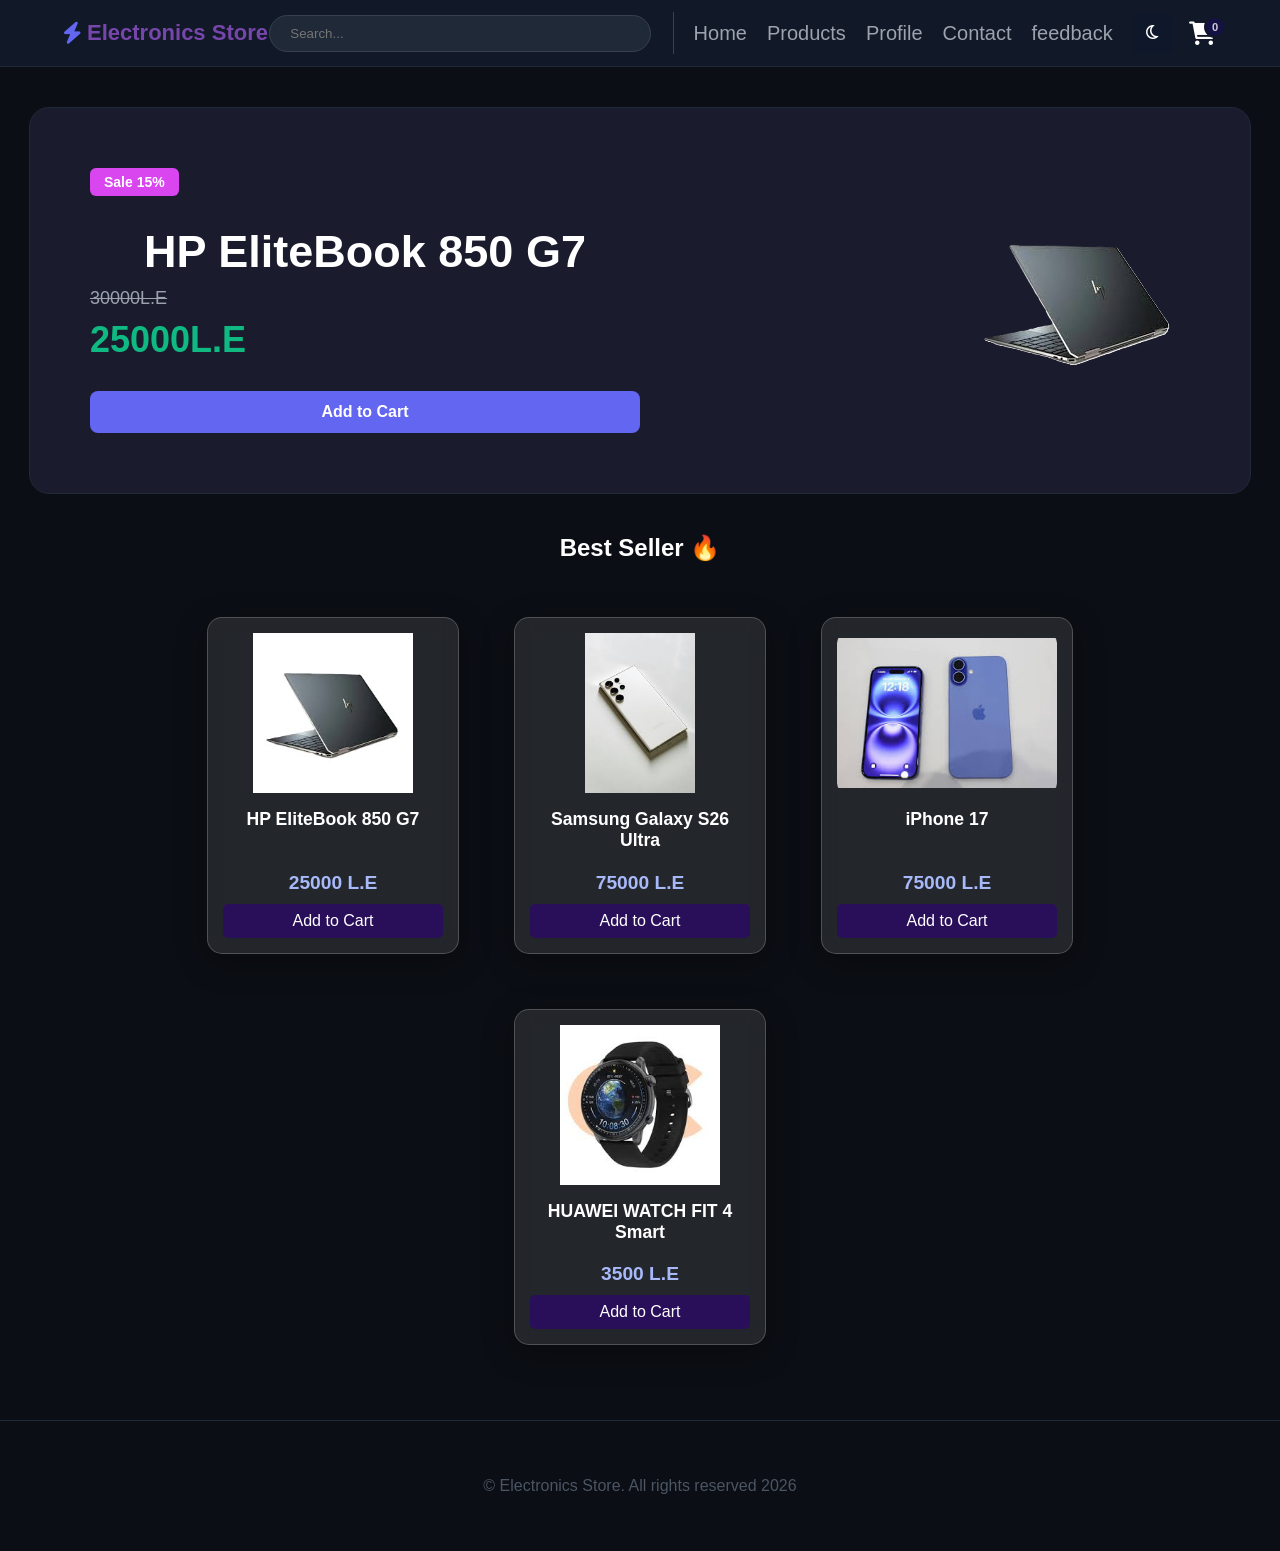
<file: index.html>
<!DOCTYPE html>
<html lang="en">

<head>
    <meta charset="UTF-8">
    <meta name="viewport" content="width=device-width, initial-scale=1.0">
    <title>Home</title>
    <link rel="stylesheet" href="css/style1.css">
</head>

<body>
    <header>

        <div class="logo" onclick="location.reload()">
            <i class="fas fa-bolt"></i>
            <span>Electronics Store</span>
        </div>


        <form action="product-details.html" method="GET" class="search-box">
            <input type="text" name="q" id="searchInput" placeholder="Search...">
        </form>


        <nav>
            <ul>
                <section>
                    <li><a href="index.html">Home</a></li>
                    <li><a href="product-details.html">Products</a></li>
                    <li><a href="profile.html">Profile</a></li>
                    <li><a href="contact.html">Contact</a></li>
                    <li><a href="feedback.html">feedback</a></li>
                    <li><button class="mode"><i class="fa-regular fa-moon"></i></button></li>
                </section>

            </ul>
        </nav>

        <section>
            <li style="list-style: none;">
                <a href="cart.html" class="cart-link" aria-label="Cart">
                    <i class="fas fa-shopping-cart"></i>
                    <span id="cart-count">0</span>
                </a>
            </li>
        </section>

    </header>

    <main>
        <section class="sale-banner" id="special-sale">
            <div class="sale-content">
                <div class="sale-badge">Sale 15%</div>
                <h2 id="sale-product-name">HP EliteBook 850 G7</h2>
                <p class="old-price">30000L.E</p>
                <p class="new-price">25000L.E</p>
                <button class="buy-now" onclick="addToCart(1)">Add to Cart</button>
            </div>
            <div class="sale-image">
                <img src="images/imag7i890o09es.png" alt="Sale Product">
            </div>
        </section>

        <h2 class="section-title"> Best Seller 🔥</h2>

        <div id="bestSellerContainer" class="cards-container"></div>

        <section id="all">
            <div id="all-products"></div>
        </section>

        <div id="laptops" style="display:none;"></div>
        <div id="phones" style="display:none;"></div>
        <div id="watches" style="display:none;"></div>
        <div id="power" style="display:none;"></div>
    </main>


    <footer>
        <p>© Electronics Store. All rights reserved 2026</p>
    </footer>

    <script src="script2.js"></script>
    <script src="script.js"></script>

</body>

</html>
</file>
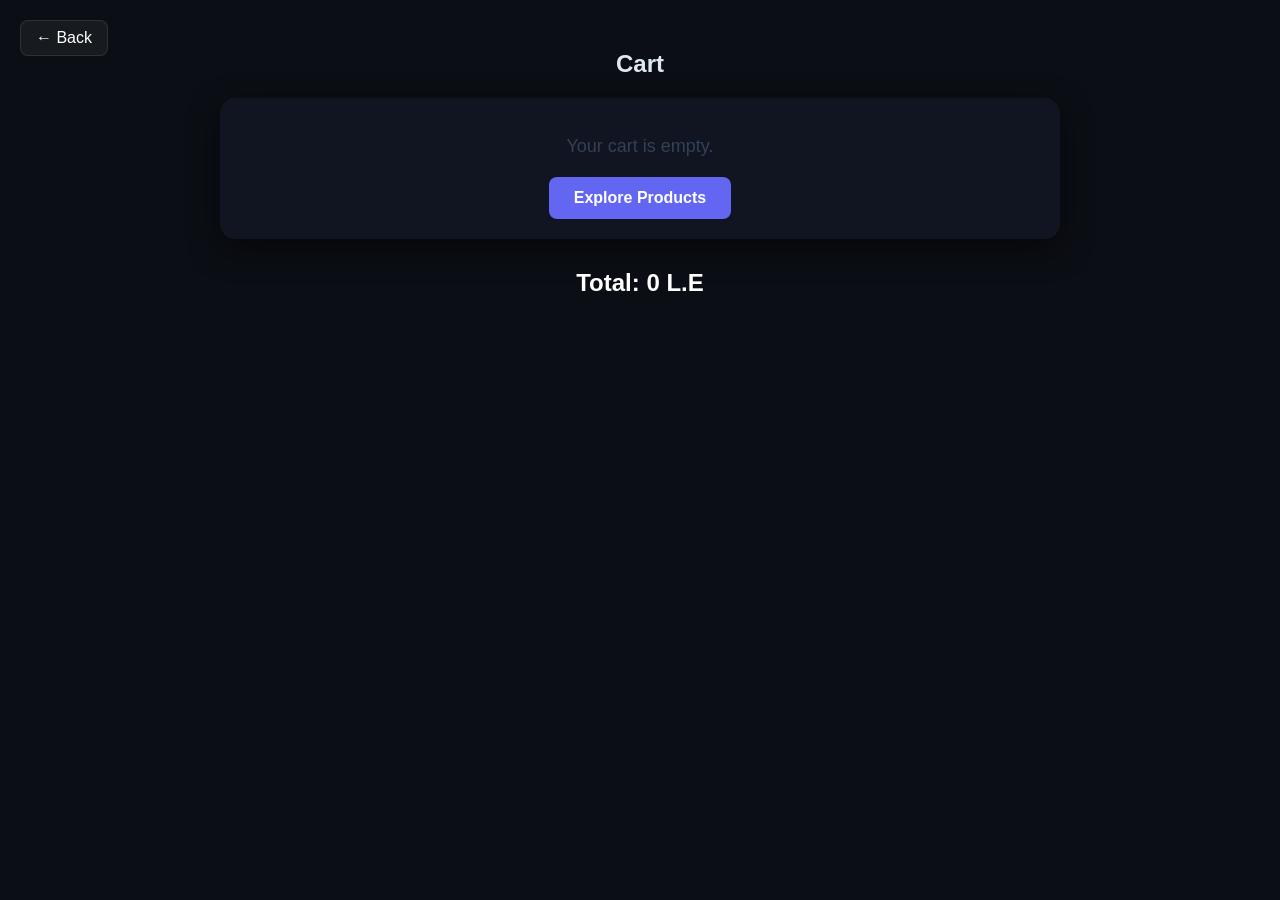
<file: cart.html>
<!DOCTYPE html>
<html lang="en">

<head>
    <meta charset="UTF-8">
    <meta name="viewport" content="width=device-width, initial-scale=1.0">
    <title>Cart</title>
    <link rel="stylesheet" href="css/style2.css">
    <link rel="stylesheet" href="css/style1.css">
</head>

<body>

    <button onclick="history.back()"
        style="position: absolute; top: 20px; left: 20px; background: #f0f0f0; border: 1px solid #ccc; border-radius: 5px; cursor: pointer; font-size: 16px; padding: 5px 15px; display: flex; align-items: center; gap: 5px;">
        &#8592; Back
    </button>

    <h2 style="margin-top: 50px;">Cart</h2>

    <div id="cartItems"></div>

    <h3 id="total"></h3>

    <button id="emptyCartBtn" onclick="clearCart()"
        style="display: block; margin: 10px auto; width: max-content; background: #e74c3c; color: white; border: none; padding: 10px 15px; border-radius: 5px; cursor: pointer;">
        Empty the Cart
    </button>


    <div id="checkoutForm" style="display: none; margin-top: 30px;">
        <h2 style="font-family: 'Times New Roman', Times, serif; font-size: 24px; margin-bottom: 20px;">Checkout</h2>
        <div style="margin-bottom: 15px;">
            <input type="text" id="orderName" placeholder="Full name"
                style="width: 250px; padding: 5px; border: 1px solid #777; box-sizing: border-box;" required>
        </div>
        <div style="margin-bottom: 15px;">
            <input type="text" id="orderAddress" placeholder="Address"
                style="width: 250px; padding: 5px; border: 1px solid #777; box-sizing: border-box;" required>
        </div>
        <div style="margin-bottom: 15px;">
            <input type="tel" id="orderPhone" placeholder="Phone Number"
                style="width: 250px; padding: 5px; border: 1px solid #777; box-sizing: border-box;" required>
        </div>
        <div style="margin-bottom: 20px;">
            <select id="paymentMethod"
                style="width: 250px; padding: 5px; border: 1px solid #777; box-sizing: border-box;">
                <option value="">Select Payment Method</option>
                <option value="cod">Cash on Delivery</option>
                <option value="card">Credit card</option>
                <option value="vodafone">Vodafone Cash</option>
                <option value="instapay">Instapay</option>
            </select>
        </div>
        <div style="margin-bottom: 15px;">
            <input type="text" id="promoCode" placeholder="Promo code"
                style="width: 250px; padding: 5px; border: 1px solid #777; box-sizing: border-box;">
        </div>
        <div style="margin-bottom: 20px;">
            <button onclick="applyPromo()"
                style="background: #efefef; color: black; border: 1px solid #777; padding: 5px 10px; cursor: pointer;">
                Apply Promo
            </button>
        </div>
        <button onclick="sendOrder()"
            style="width: 250px; background: #2cae15; color: white; border: none; padding: 12px; border-radius: 5px; cursor: pointer; font-size: 16px; font-weight: bold;">
            Send Order
        </button>
    </div>
    <script src="script.js"></script>
    <script src="script2.js"></script>

</body>

</html>
</file>
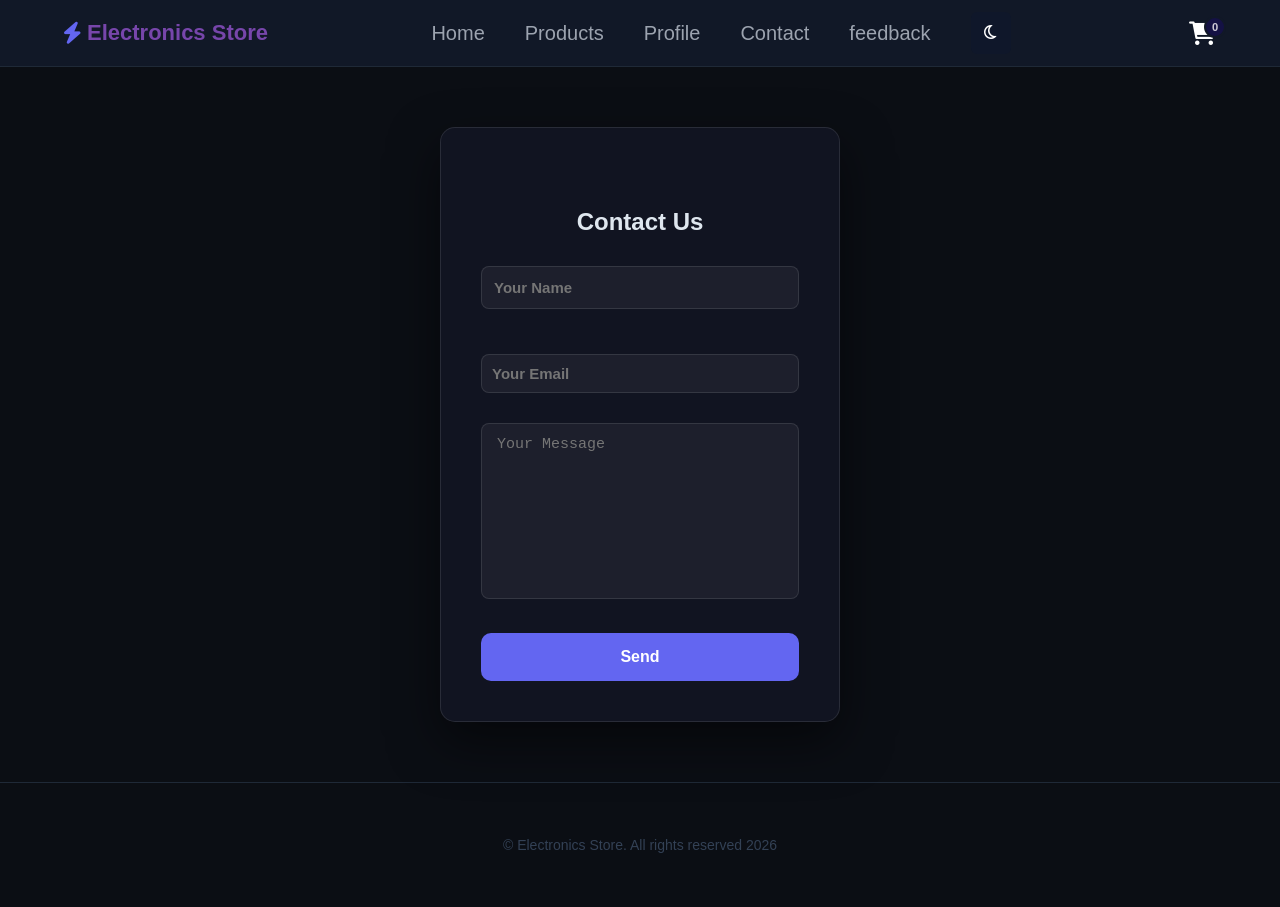
<file: contact.html>
<!DOCTYPE html>
<html>

<head>
  <meta charset="UTF-8">
  <meta name="viewport" content="width=device-width, initial-scale=1.0">
  <title>Contact Us</title>
  <link rel="stylesheet" href="css/style2.css">
  <link rel="stylesheet" href="css/style1.css">

</head>

<body>
  <header class="no-search">
    <div class="logo" onclick="location.reload()">
      <i class="fas fa-bolt"></i>
      <span>Electronics Store</span>
    </div>

    <nav>
      <ul>
        <section>
          <li><a href="index.html">Home</a></li>
          <li><a href="product-details.html">Products</a></li>
          <li><a href="profile.html">Profile</a></li>
          <li><a href="contact.html">Contact</a></li>
          <li><a href="feedback.html">feedback</a></li>
                    <li><button class="mode"><i class="fa-regular fa-moon"></i></button></li>

        </section>
      </ul>
    </nav>

    <section>
      <li style="list-style: none;">
        <a href="cart.html" class="cart-link" aria-label="Cart">
          <i class="fas fa-shopping-cart"></i>
          <span id="cart-count">0</span>
        </a>
      </li>
    </section>
  </header>

  <div class="form-container">
    <h2>Contact Us</h2>

    <form onsubmit="return sendData()">
      <div class="form-group">
        <input type="text" id="name" placeholder="Your Name" required>
      </div>
      <div class="form-group">
        <input type="email" id="email" placeholder="Your Email" required>
      </div>
      <div class="form-group">
        <textarea id="message" placeholder="Your Message" required></textarea>
      </div>

      <button type="submit" class="submit-btn">Send</button>
    </form>
  </div>

  <script>

    window.onload = function () {
      document.getElementById("name").value = localStorage.getItem("name") || "";
      document.getElementById("email").value = localStorage.getItem("email") || "";
      document.getElementById("message").value = localStorage.getItem("message") || "";
    }

    function sendData() {
      var name = document.getElementById("name").value;
      var email = document.getElementById("email").value;
      var message = document.getElementById("message").value;

      if (name && email && message) {
        localStorage.setItem("name", name);
        localStorage.setItem("email", email);
        localStorage.setItem("message", message);

        const form = document.querySelector('form');
        const successDiv = document.createElement('div');
        successDiv.innerHTML = '<p style="color: #10b981; font-weight: bold; margin-top: 20px;">Your message has been sent successfully!</p>';
        form.appendChild(successDiv);

        document.getElementById("name").value = "";
        document.getElementById("email").value = "";
        document.getElementById("message").value = "";

        setTimeout(() => successDiv.remove(), 3000);

      } else {
        alert("Please fill all fields");
      }

      return false;
    }
  </script>
  <footer>
    <p>© Electronics Store. All rights reserved 2026</p>
  </footer>
  <script src="script2.js"></script>
  <script src="script.js"></script>
</body>

</html>
</file>
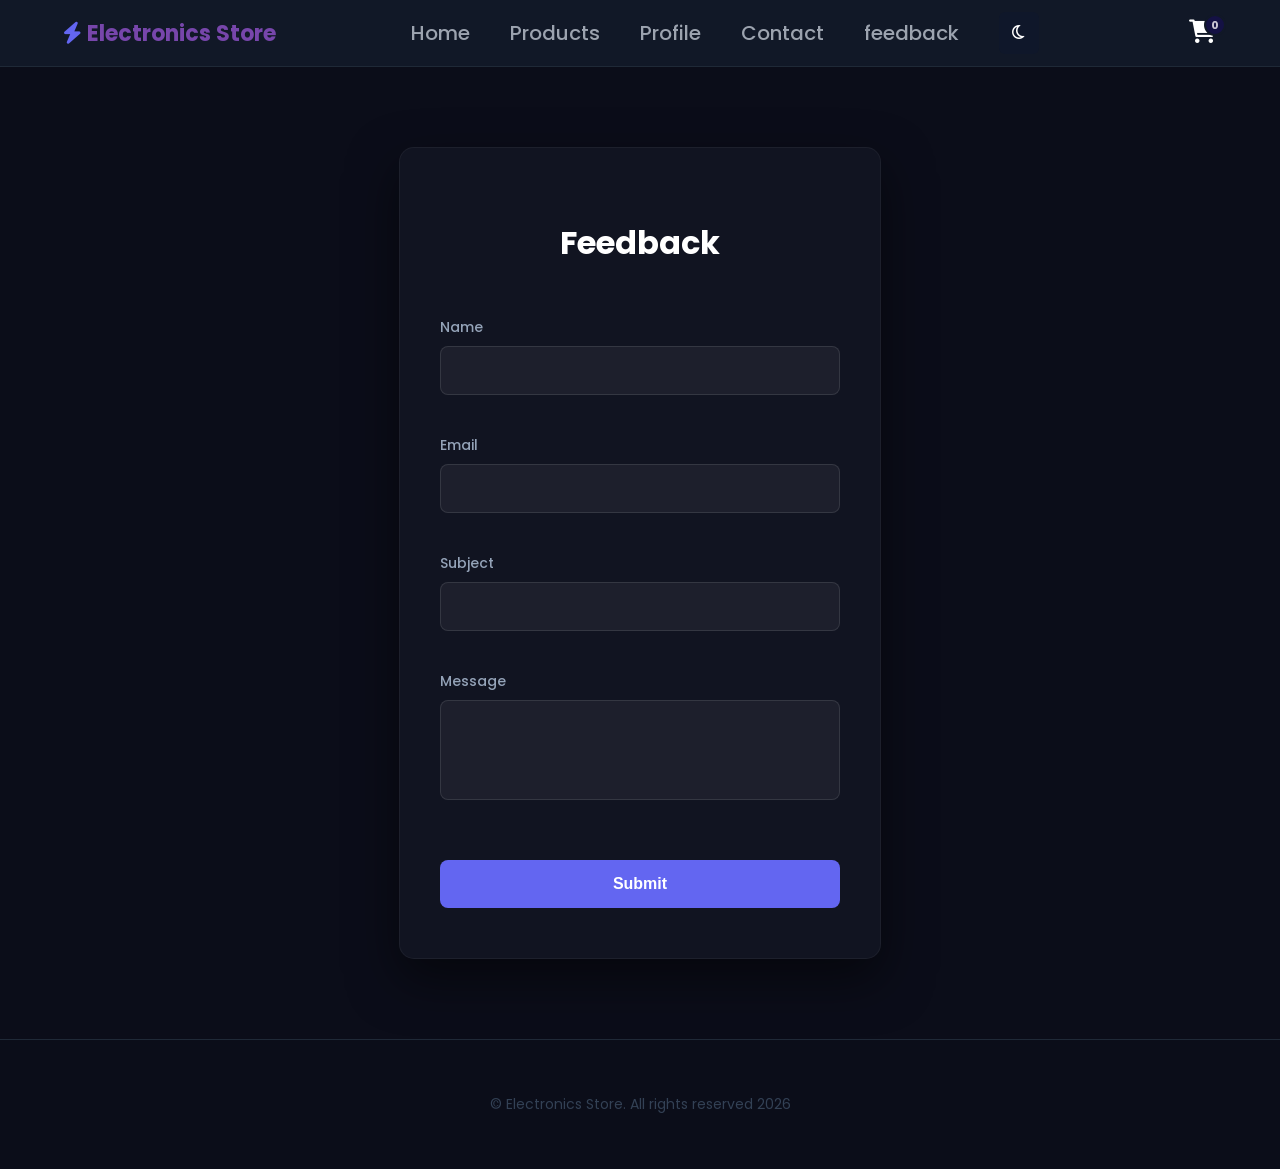
<file: feedback.html>
<!DOCTYPE html>
<html lang="en">

<head>
    <meta charset="UTF-8">
    <meta name="viewport" content="width=device-width, initial-scale=1.0">
    <title>Customer Experience Center</title>
    <link rel="stylesheet" href="css/style1.css">
    <link rel="stylesheet" href="css/style2.css">
</head>

<body>
    <header class="no-search">
        <div class="logo" onclick="location.reload()">
            <i class="fas fa-bolt"></i>
            <span>Electronics Store</span>
        </div>

        <nav>
            <ul>
                <section>
                    <li><a href="index.html">Home</a></li>
                    <li><a href="product-details.html">Products</a></li>
                    <li><a href="profile.html">Profile</a></li>
                    <li><a href="contact.html">Contact</a></li>
                    <li><a href="feedback.html">feedback</a></li>
                    <li><button class="mode"><i class="fa-regular fa-moon"></i></button></li>

                </section>
            </ul>
        </nav>

        <section>
            <li style="list-style: none;">
                <a href="cart.html" class="cart-link" aria-label="Cart">
                    <i class="fas fa-shopping-cart"></i>
                    <span id="cart-count">0</span>
                </a>
            </li>
        </section>
    </header>

    <div class="feedback-page-content">
        <div class="feedback-form-card">
            <h1>Feedback</h1>
            
            <form id="imageBasedFeedbackForm">
                <div class="fb-input-group">
                    <label>Name</label>
                    <input type="text" id="fb-name" required>
                </div>
                
                <div class="fb-input-group">
                    <label>Email</label>
                    <input type="email" id="fb-email" required>
                </div>
                
                <div class="fb-input-group">
                    <label>Subject</label>
                    <input type="text" id="fb-subject" required>
                </div>
                
                <div class="fb-input-group">
                    <label>Message</label>
                    <textarea id="fb-message" required></textarea>
                </div>
                
                <button type="submit" class="fb-submit-btn">Submit</button>
            </form>
        </div>
    </div>

    <div id="fb-success-overlay">
        <i class="fas fa-check-circle"></i>
        <h2 style="color: white; margin-bottom: 10px;">Message Received!</h2>
        <p style="color: #94a3b8; margin-bottom: 30px;">Thank you for your valuable feedback.</p>
        <button onclick="window.location.href='feedback.html'" style="padding: 12px 60px; border-radius: 8px; border: none; background: #6366f1; color: white; cursor: pointer; font-weight: 600; width: auto; min-width: 120px;">OK</button>
    </div>

    <footer>
        <p>© Electronics Store. All rights reserved 2026</p>
    </footer>

    <script src="script2.js"></script>
    <script src="script.js"></script>
    <script>
        document.getElementById('imageBasedFeedbackForm').onsubmit = function(e) {
            e.preventDefault();
            document.getElementById('fb-success-overlay').style.display = 'flex';
        };
    </script>
</body>

</html>
</file>
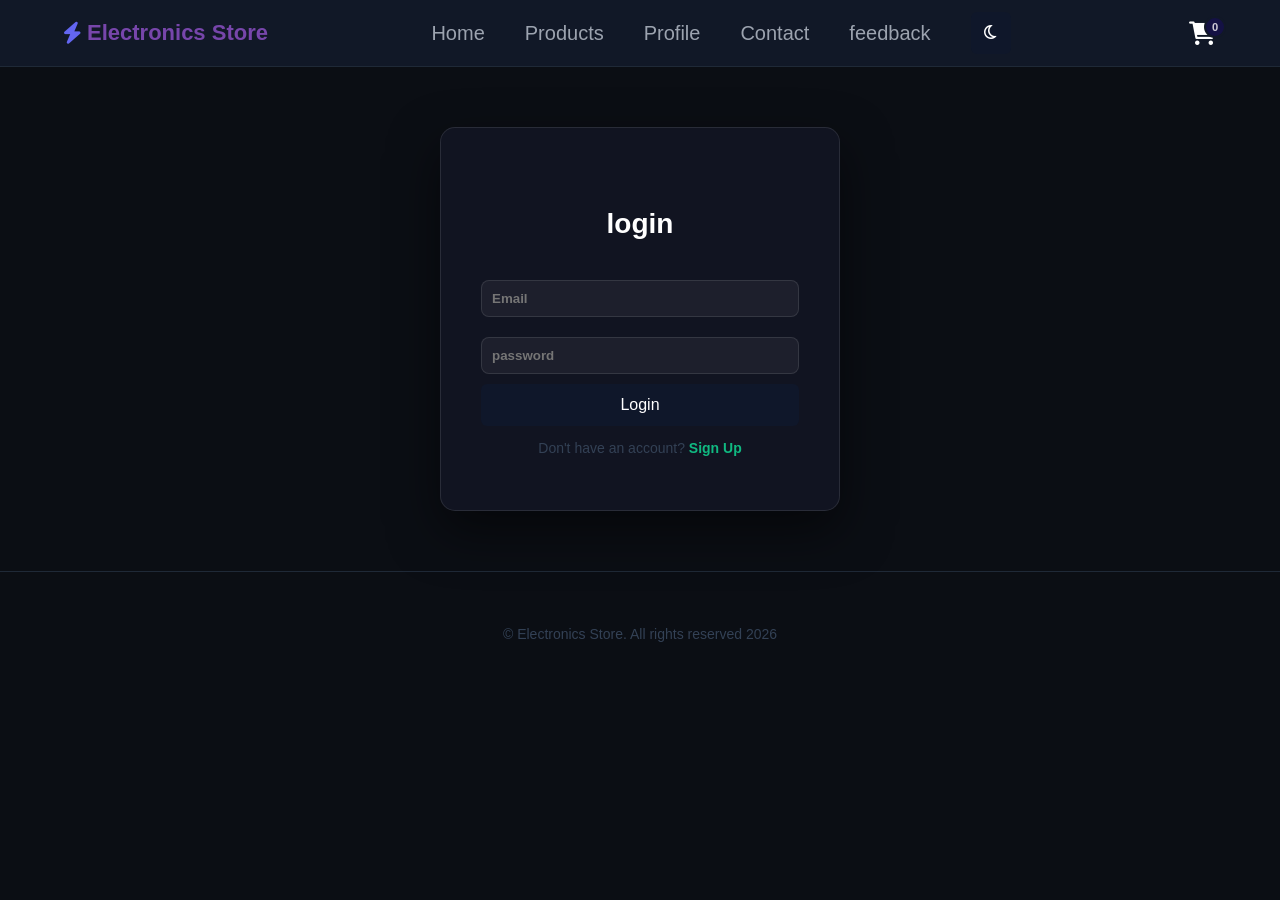
<file: login.html>
<!DOCTYPE html>
<html lang="en">

<head>
    <meta charset="UTF-8">
    <meta name="viewport" content="width=device-width, initial-scale=1.0">
    <title>Login</title>
    <link rel="stylesheet" href="css/style2.css">
    <link rel="stylesheet" href="css/style1.css">
</head>

<body>
    <header class="no-search">
        <div class="logo" onclick="location.reload()">
            <i class="fas fa-bolt"></i>
            <span>Electronics Store</span>
        </div>

        <nav>
            <ul>
                <section>
                    <li><a href="index.html">Home</a></li>
                    <li><a href="product-details.html">Products</a></li>
                    <li><a href="profile.html">Profile</a></li>
                    <li><a href="contact.html">Contact</a></li>
                    <li><a href="feedback.html">feedback</a></li>
                    <li><button class="mode"><i class="fa-regular fa-moon"></i></button></li>

                </section>
            </ul>
        </nav>

        <section>
            <li style="list-style: none;">
                <a href="cart.html" class="cart-link" aria-label="Cart">
                    <i class="fas fa-shopping-cart"></i>
                    <span id="cart-count">0</span>
                </a>
            </li>
        </section>
    </header>

    <div class="container">
        <h2>login</h2>

        <input type="email" id="email" placeholder="Email">
        <input type="password" id="password" placeholder="password">

        <button onclick="login()">Login</button>

        <p>
            Don't have an account?
            <a href="signup.html">Sign Up</a>
        </p>

    </div>

    <script src="script2.js"></script>
    <script src="script.js"></script>
    <footer>
        <p>© Electronics Store. All rights reserved 2026</p>
    </footer>
</body>

</html>
</file>
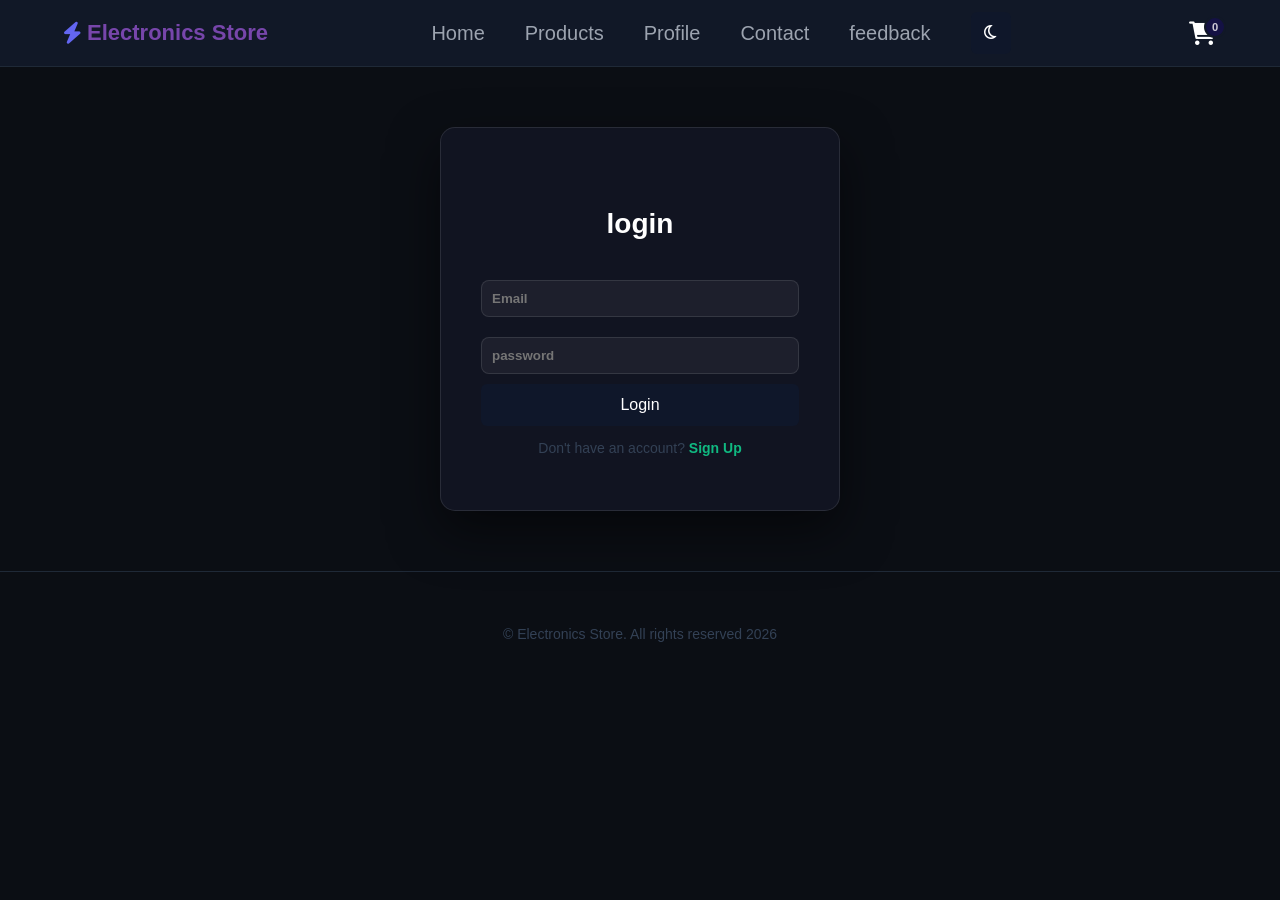
<file: profile.html>
<!DOCTYPE html>
<html lang="en">

<head>
    <meta charset="UTF-8">
    <meta name="viewport" content="width=device-width, initial-scale=1.0">
    <title>Profile</title>
    <link rel="stylesheet" href="css/style2.css">
    <link rel="stylesheet" href="css/style1.css">
</head>

<body>
    <header class="no-search">
        <div class="logo" onclick="location.reload()">
            <i class="fas fa-bolt"></i>
            <span>Electronics Store</span>
        </div>

        <nav>
            <ul>
                <section>
                    <li><a href="index.html">Home</a></li>
                    <li><a href="product-details.html">Products</a></li>
                    <li><a href="profile.html">Profile</a></li>
                    <li><a href="contact.html">Contact</a></li>
                    <li><a href="feedback.html">feedback</a></li>
                    <li><button class="mode"><i class="fa-regular fa-moon"></i></button></li>

                </section>
            </ul>
        </nav>

        <section>
            <li style="list-style: none;">
                <a href="cart.html" class="cart-link" aria-label="Cart">
                    <i class="fas fa-shopping-cart"></i>
                    <span id="cart-count">0</span>
                </a>
            </li>
        </section>
    </header>

    <div class="container">

        <h2>Profile</h2>

        <p id="name"></p>
        <p id="email"></p>
        <p id="address"></p>
        <p id="governorate"></p>
        <p id="birthday"></p>

        <button onclick="logout()">
            Logout
        </button>

    </div>

    <script src="script2.js"></script>
    <script src="script.js"></script>
    <footer>
        <p>© Electronics Store. All rights reserved 2026</p>
    </footer>
</body>

</html>
</file>
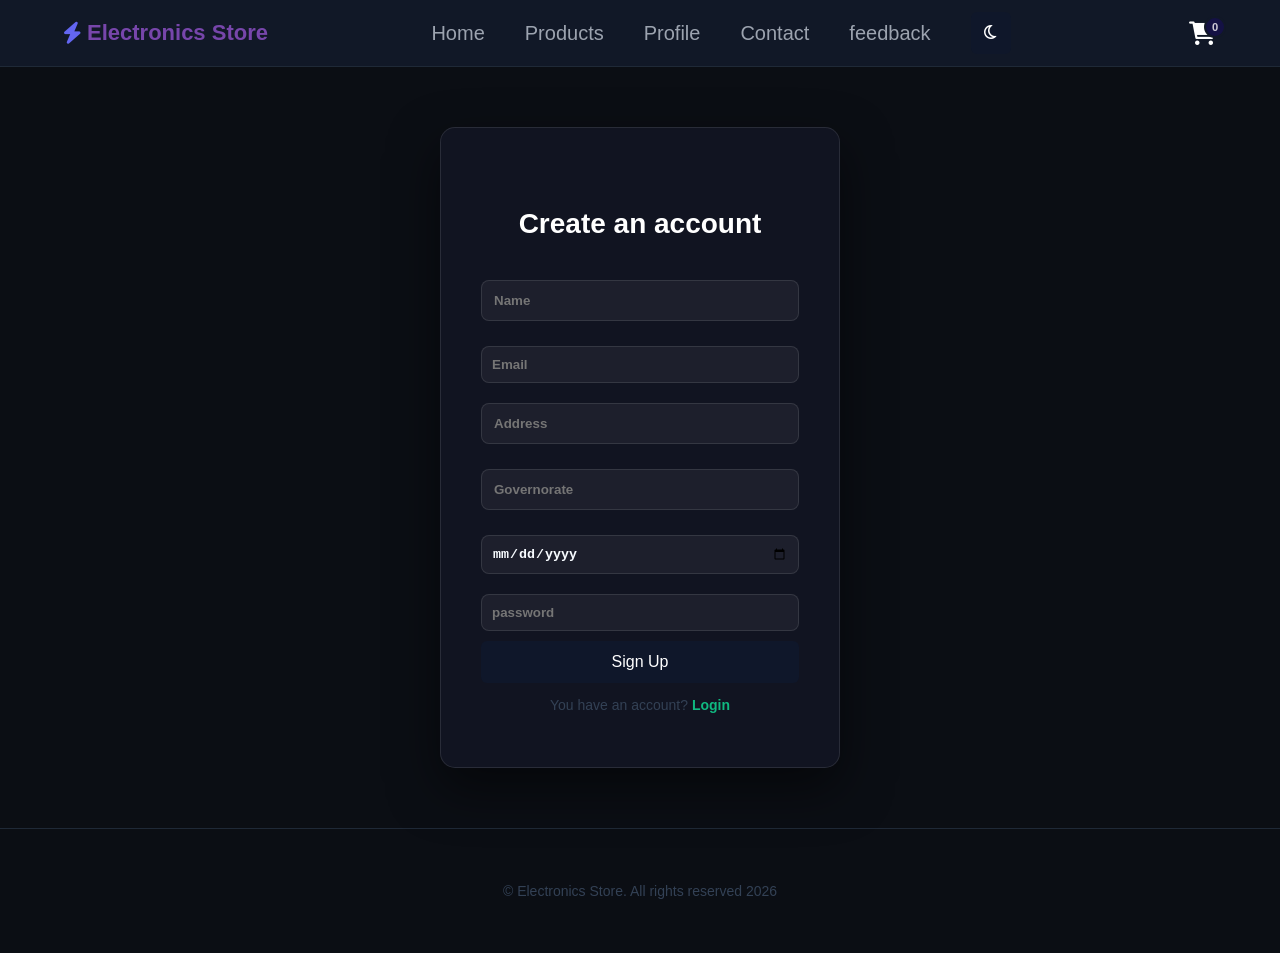
<file: signup.html>
<!DOCTYPE html>
<html lang="en">

<head>
    <meta charset="UTF-8">
    <meta name="viewport" content="width=device-width, initial-scale=1.0">
    <title>Sign Up</title>
    <link rel="stylesheet" href="css/style2.css">
    <link rel="stylesheet" href="css/style1.css">
</head>

<body>

    <header class="no-search">
        <div class="logo" onclick="location.reload()">
            <i class="fas fa-bolt"></i>
            <span>Electronics Store</span>
        </div>

        <nav>
            <ul>
                <section>
                    <li><a href="index.html">Home</a></li>
                    <li><a href="product-details.html">Products</a></li>
                    <li><a href="profile.html">Profile</a></li>
                    <li><a href="contact.html">Contact</a></li>
                    <li><a href="feedback.html">feedback</a></li>
                    <li><button class="mode"><i class="fa-regular fa-moon"></i></button></li>

                </section>
            </ul>
        </nav>

        <section>
            <li style="list-style: none;">
                <a href="cart.html" class="cart-link" aria-label="Cart">
                    <i class="fas fa-shopping-cart"></i>
                    <span id="cart-count">0</span>
                </a>
            </li>
        </section>
    </header>

    <div class="container">
        <h2>Create an account</h2>

        <input type="text" id="name" placeholder="Name">
        <input type="email" id="email" placeholder="Email">
        <input type="text" id="address" placeholder="Address">
        <input type="text" id="governorate" placeholder="Governorate">
        <input type="date" id="birthday" placeholder="Birthday">
        <input type="password" id="password" placeholder="password">

        <button onclick="signup()">Sign Up</button>

        <p>
            You have an account?
            <a href="login.html">Login</a>
        </p>

    </div>

    <script src="script2.js"></script>
    <script src="script.js"></script>
    <footer>
        <p>© Electronics Store. All rights reserved 2026</p>
    </footer>
</body>

</html>
</file>
<file: css/style1.css>
﻿@import url('https://cdnjs.cloudflare.com/ajax/libs/font-awesome/6.0.0/css/all.min.css');

.product-card {
    background: var(--card-bg);
    border-radius: 15px;
    padding: 20px;
    text-align: center;
    border: 1px solid #334155;
    transition: 0.3s;
    position: relative;
}

.product-card:hover {
    border-color: var(--primary);
    transform: translateY(-5px);
}

.product-card img {
    width: 100%;
    height: 180px;
    object-fit: contain;
    margin-bottom: 15px;
}

.price {
    color: var(--accent);
    font-size: 1.3rem;
    font-weight: bold;
    margin: 10px 0;
}


.qty-input-container {
    display: flex;
    justify-content: center;
    align-items: center;
    gap: 10px;
    margin-bottom: 15px;
}

.qty-btn {
    background: #334155;
    border: none;
    color: white;
    width: 30px;
    height: 30px;
    border-radius: 5px;
    cursor: pointer;
}

.qty-num {
    width: 40px;
    text-align: center;
    background: none;
    border: 1px solid #334155;
    color: white;
    border-radius: 5px;
    padding: 5px;
}

button.add-to-cart {
    background: var(--primary);
    color: white;
    border: none;
    padding: 12px;
    border-radius: 8px;
    cursor: pointer;
    width: 100%;
    font-weight: bold;
}


#cart-modal {
    display: none;
    position: fixed;
    top: 50%;
    left: 50%;
    transform: translate(-50%, -50%);
    background: var(--card-bg);
    padding: 30px;
    border-radius: 20px;
    z-index: 2000;
    width: 90%;
    max-width: 450px;
    box-shadow: 0 0 50px rgba(0, 0, 0, 0.8);
    overflow-y: auto;
    max-height: 90vh;
}

.input-group {
    margin-bottom: 15px;
}

.input-group input,
.input-group select {
    width: 95%;
    padding: 12px;
    border-radius: 8px;
    border: 1px solid #334155;
    background: #0f172a;
    color: white;
}

.discount-badge {
    background: #10b981;
    color: white;
    padding: 5px 10px;
    border-radius: 5px;
    font-size: 0.8rem;
    margin-top: 10px;
    display: inline-block;
}

.cart-link {
    position: relative;
    display: inline-flex;
    align-items: center;
    text-decoration: none;
    color: #fff !important;
    font-size: 1.5rem;
    margin-left: 15px;
}

#cart-count {
    position: absolute;
    top: -5px;
    right: -10px;
    background: #141144;
    color: rgb(204, 200, 213);
    font-size: 0.7rem;
    width: 18px;
    height: 18px;
    border-radius: 50%;
    display: flex;
    align-items: center;
    justify-content: center;
    font-weight: bold;
    border: 2px solid #111827;
}


body {
    margin: 0;
    font-family: 'Inter', sans-serif;
    background: #0b0e14;
    color: #fff;
}

.white {
    background: #fff;

}

header {
    background: #111827;
    display: flex;
    justify-content: space-between;
    align-items: center;
    padding: 12px 5%;
    border-bottom: 1px solid #1f2937;
    width: 100%;
    box-sizing: border-box;
}



header nav {
    display: flex;
    justify-content: center;
}



header div {
    display: flex;
    align-items: center;
    gap: 6px;
    font-size: 22px;
    font-weight: bold;
    color: #6366f1;
    cursor: pointer;
}

header div span:last-child {
    color: #7746ab;
}

header form {
    display: flex;
    align-items: center;
    background: #1f2937;
    border: 1px solid #374151;
    border-radius: 50px;
    padding: 5px 15px;
    width: 350px;
}

header form input {
    flex: 1;
    background: none;
    border: none;
    outline: none;
    color: #fff;
    padding: 5px;
}

header form button {
    background: none;
    border: none;
    color: #9ca3af;
    cursor: pointer;
}

header nav ul {
    display: flex;
    align-items: center;
    list-style: none;
    margin: 0;
    padding: 0;
}

header nav ul section {
    display: flex;
    align-items: center;
    gap: 20px;
}

header nav ul li a {
    text-decoration: none;
    color: #9ca3af;
    font-size: 14px;
    font-weight: 500;
    transition: 0.3s;
}

header nav ul li a:hover {
    color: #fff;
}

header nav ul section:last-child {
    margin-left: 20px;
    padding-left: 20px;
    border-left: 1px solid #374151;
}


header.no-search nav {
    flex: 1;
    display: flex;
    justify-content: center;
}

header.no-search nav ul section {
    gap: 40px;
}

header.no-search nav ul section:last-child {
    border-left: none;
    margin-left: 0;
    padding-left: 0;
}

header nav ul section:last-child a {
    font-size: 20px;
    position: relative;
}


.category-nav {
    display: flex;
    justify-content: center;
    gap: 15px;
    margin: 30px 0;
    flex-wrap: wrap;
}

.category-nav a {
    padding: 10px 25px;
    border-radius: 50px;
    background: rgba(255, 255, 255, 0.05);
    border: 1px solid rgba(255, 255, 255, 0.1);
    color: #6567d7;
    text-decoration: none;
    font-weight: 500;
    transition: all 0.3s ease;
}

.category-nav a:hover {
    background: rgba(255, 255, 255, 0.1);
    color: white;
}

.category-nav a.active {
    background: #6366f1;
    color: rgb(255, 255, 255);
    border-color: #6366f1;
    box-shadow: 0 4px 15px rgba(75, 57, 195, 0.4);
}


.sale-banner {
    background: #1a1c2e;
    margin: 40px auto;
    max-width: 1100px;
    border-radius: 20px;
    padding: 60px;
    display: flex;
    align-items: center;
    justify-content: space-between;
    border: 1px solid #1f2937;
    text-align: left;
}

.sale-content {
    flex: 1;
}


.sale-badge {
    background-color: #d946ef;
    color: white;
    padding: 6px 14px;
    border-radius: 6px;
    font-weight: bold;
    font-size: 14px;
    display: inline-block;
    margin-bottom: 20px;
}

#sale-product-name {
    font-size: 45px;
    margin: 10px 0;
    font-weight: 800;
    color: #fff;
}

.old-price {
    color: #9ca3af;
    text-decoration: line-through;
    font-size: 18px;
    margin: 5px 0;
}

.new-price {
    color: #10b981;
    font-size: 36px;
    font-weight: bold;
    margin: 10px 0 30px 0;
}

.buy-now {
    background-color: #6366f1;
    color: white;
    border: none;
    padding: 12px 30px;
    font-size: 16px;
    font-weight: 600;
    border-radius: 8px;
    cursor: pointer;
    transition: 0.3s ease;
}

.buy-now:hover {
    background-color: #4f46e5;
    transform: translateY(-2px);
}


.sale-image {
    flex: 1;
    display: flex;
    justify-content: flex-end;
}


.section-title {
    text-align: center;
    max-width: 1100px;
    margin: 40px auto 20px;
    font-size: 24px;
}


.cards-container {
    display: flex;
    justify-content: center;
    gap: 25px;
    flex-wrap: wrap;
    padding: 20px 5%;
}



footer {
    text-align: center;
    padding: 40px;
    border-top: 1px solid #1f2937;
    color: #4b5563;
    width: 100%;
    box-sizing: border-box;
}


main section h2 {
    text-align: center;
    margin: 30px auto;
}

main section div[id$='-products'] {
    display: flex;
    justify-content: center;
    flex-wrap: wrap;
    gap: 25px;
    padding: 20px 0;
}


header.no-search nav {
    flex: 1;
    display: flex;
    justify-content: center;
}

header.no-search nav ul section {
    gap: 40px;
}

header.no-search nav ul section:last-child {
    border-left: none !important;
    margin-left: 0 !important;
    padding-left: 0 !important;
}

button {
    width: 100%;
    background-color: #0f172a;
    color: white;
    padding: 12px;
    border: none;
    border-radius: 6px;
    cursor: pointer;
    font-size: 16px;
}
</file>
<file: css/style2.css>
﻿@import url('https://cdnjs.cloudflare.com/ajax/libs/font-awesome/6.0.0/css/all.min.css');

@import url('https://fonts.googleapis.com/css2?family=Poppins:wght@300;400;600&display=swap');

body {
    background-color: #0b0d19;
    color: #ffffff;
    font-family: 'Poppins', sans-serif;
    margin: 0;
    padding: 0;
}




body {
    display: block;
}

h2 {
    width: 100%;
    max-width: 1100px;
    margin: 40px auto 20px;
    font-weight: 600;
}


#cartItems {
    display: block;
    width: 90%;
    max-width: 800px;
    background: #111421;
    border-radius: 15px;
    padding: 20px;
    margin: 0 auto 30px auto;
    box-shadow: 0 10px 30px rgba(0, 0, 0, 0.5);
    min-height: auto;
}


#checkoutForm {
    width: 90%;
    max-width: 500px;
    background: #111421;
    border-radius: 15px;
    padding: 25px;
    margin: 0 auto;
    box-shadow: 0 10px 30px rgba(0, 0, 0, 0.5);
}


.cart-item {
    display: flex;
    align-items: center;
    justify-content: space-between;
    background: rgba(255, 255, 255, 0.03);
    margin-bottom: 15px;
    padding: 15px;
    border-radius: 10px;
    border: 1px solid rgba(255, 255, 255, 0.05);
}

.cart-item img {
    width: 70px;
    border-radius: 8px;
}

.cart-item-info {
    flex-grow: 1;
    margin-left: 15px;
}

.cart-item-info h4 {
    margin: 0;
    color: #bbb;
}

.cart-item-info p {
    margin: 5px 0 0;
    color: #202263;
    font-weight: bold;
}


input[type="text"],
input[type="tel"],
select {
    width: 100% !important;
    background: rgba(255, 255, 255, 0.05) !important;
    border: 1px solid rgba(255, 255, 255, 0.1) !important;
    border-radius: 8px !important;
    padding: 12px !important;
    color: rgb(246, 236, 236) !important;
    margin-bottom: 15px !important;
    box-sizing: border-box;
}

select option {
    background-color: #1e1e2d;
    color: white;
    padding: 10px;
}

button[onclick="sendOrder()"] {
    width: 100% !important;
    background: linear-gradient(135deg, #39eac6, #2ed8b6) !important;
    color: #0b0d19 !important;
    border: none !important;
    padding: 15px !important;
    border-radius: 8px !important;
    font-weight: 600 !important;
    font-size: 16px !important;
    cursor: pointer;
    transition: 0.3s;
    margin-top: 10px;
}

button[onclick="sendOrder()"]:hover {
    box-shadow: 0 0 15px rgba(57, 234, 198, 0.4);
    transform: translateY(-2px);
}


button[onclick="applyPromo()"] {
    background: #814bfd !important;
    color: white !important;
    border: none !important;
    padding: 10px 20px !important;
    border-radius: 8px !important;
    cursor: pointer;
    width: 100%;
    margin-bottom: 10px;
}


#emptyCartBtn {
    background: rgba(255, 77, 77, 0.1) !important;
    color: #ae2b2b !important;
    border: 1px solid rgba(255, 77, 77, 0.3) !important;
    padding: 10px;
    border-radius: 8px;
    width: 100%;
    cursor: pointer;
}


button[onclick="history.back()"] {
    background: rgba(255, 255, 255, 0.05) !important;
    color: white !important;
    border: 1px solid rgba(255, 255, 255, 0.1) !important;
    padding: 8px 15px !important;
    border-radius: 8px !important;
    width: max-content !important;
}


#total {
    text-align: center;
    font-size: 24px;
    margin: 20px auto;
    color: #fff;
    width: 90%;
    max-width: 800px;
}


@media (max-width: 800px) {

    #cartItems,
    #checkoutForm {
        width: 95%;
        margin-left: auto;
        margin-right: auto;
        margin-bottom: 20px;
    }
}

.container,
.form-container,
.feedback-container {
    background: #111421;
    backdrop-filter: blur(10px);
    -webkit-backdrop-filter: blur(10px);
    border: 1px solid rgba(255, 255, 255, 0.1);
    width: 90%;
    max-width: 400px;
    margin: 60px auto;
    padding: 40px;
    border-radius: 15px;
    box-shadow: 0 20px 50px rgba(0, 0, 0, 0.5);
    box-sizing: border-box;
}

h2 {
    text-align: center;
    color: #dfe7ef;
}

#name,
#email,
#address,
#governorate,
#birthday,
#password {
    width: 100%;
    padding: 10px;
    margin-bottom: 15px;
    border: 1px solid #334155;
    border-radius: 6px;
    box-sizing: border-box;
}

button {
    width: 100%;
    background-color: #0f172a;
    color: white;
    padding: 12px;
    border: none;
    border-radius: 6px;
    cursor: pointer;
    font-size: 16px;
}

button:hover {
    background-color: #334155;
}

p {
    text-align: center;
    color: #334155;
    font-size: 14px;
}

a {
    color: #10b981;
    text-decoration: none;
    font-weight: bold;
}

#name,
#email,
#address,
#governorate,
#birthday,
#password {
    background-color: rgba(255, 255, 255, 0.05);
    border: 1px solid rgba(255, 255, 255, 0.1);
    padding: 10px;
    margin: 10px 0;
    border-radius: 8px;
    color: #f7fbff;
    font-weight: bold;
    text-align: left;
}

.form-group {
    margin-bottom: 20px;
    width: 100%;
}

.form-group label {
    display: block;
    margin-bottom: 8px;
    font-weight: 600;
    color: #cbd5e1;
    font-size: 14px;
    text-align: left;
}

.form-group input,
.form-group textarea {
    width: 90%;
    padding: 12px 15px;
    background: rgba(255, 255, 255, 0.05);
    border: 1px solid rgba(255, 255, 255, 0.1);
    border-radius: 8px;
    color: white;
    font-size: 15px;
    outline: none;
    transition: all 0.3s ease;
}

.form-group input:focus,
.form-group textarea:focus {
    border-color: #6366f1;
    background: rgba(255, 255, 255, 0.08);
}

.form-group textarea {
    height: 150px;
    resize: none;
}

.submit-btn {
    width: 100%;
    background: #6366f1;
    color: white;
    padding: 15px;
    border: none;
    border-radius: 10px;
    font-size: 16px;
    font-weight: 600;
    cursor: pointer;
    transition: 0.3s;
    margin-top: 10px;
}

.submit-btn:hover {
    background: #4f46e5;
    transform: translateY(-2px);
    box-shadow: 0 5px 15px rgba(99, 102, 241, 0.4);
}

.container h2 {
    color: #fff;
    margin-bottom: 30px;
    font-size: 28px;
    font-weight: 700;
}

.feedback-page-content {
    padding: 80px 20px;
    display: flex;
    justify-content: center;
    align-items: center;
}

.feedback-form-card {
    background: #111421;
    width: 100%;
    max-width: 400px;
    padding: 50px 40px;
    border-radius: 15px;
    box-shadow: 0 20px 50px rgba(0, 0, 0, 0.5);
    border: 1px solid rgba(255, 255, 255, 0.05);
    text-align: center;
}

.feedback-form-card h1 {
    color: #fff;
    font-size: 32px;
    margin-bottom: 50px;
    font-weight: 700;
}

.fb-input-group {
    position: relative;
    margin-bottom: 40px;
    text-align: left;
}

.fb-input-group label {
    display: block;
    font-size: 14px;
    color: #94a3b8;
    margin-bottom: 8px;
    font-weight: 500;
}

.fb-input-group input,
.fb-input-group textarea {
    width: 100%;
    padding: 12px 15px !important;
    background: rgba(255, 255, 255, 0.05) !important;
    border: 1px solid rgba(255, 255, 255, 0.1) !important;
    border-radius: 8px !important;
    color: #fff !important;
    font-size: 15px !important;
    outline: none !important;
    transition: all 0.3s ease;
    box-sizing: border-box;
    font-family: inherit;
    display: block;
}

.fb-input-group input:focus,
.fb-input-group textarea:focus {
    border-color: #6366f1 !important;
    background: rgba(255, 255, 255, 0.08) !important;
}

.fb-input-group textarea {
    height: 100px;
    resize: none;
    line-height: 1.5;
}

.fb-submit-btn {
    width: 100%;
    padding: 15px;
    border: none;
    border-radius: 8px;
    background: #6366f1;
    color: white;
    font-size: 16px;
    font-weight: 600;
    cursor: pointer;
    transition: all 0.3s ease;
    margin-top: 20px;
}

.fb-submit-btn:hover {
    background: #4f46e5;
    transform: translateY(-2px);
    box-shadow: 0 5px 15px rgba(99, 102, 241, 0.4);
}

#fb-success-overlay {
    display: none;
    position: fixed;
    top: 0;
    left: 0;
    width: 100%;
    height: 100%;
    background: rgba(11, 13, 25, 0.95);
    z-index: 10000;
    justify-content: center;
    align-items: center;
    flex-direction: column;
    text-align: center;
}

#fb-success-overlay i {
    font-size: 60px;
    color: #10b981;
    margin-bottom: 20px;
}

.white {
    background: #fff;

}
</file>
